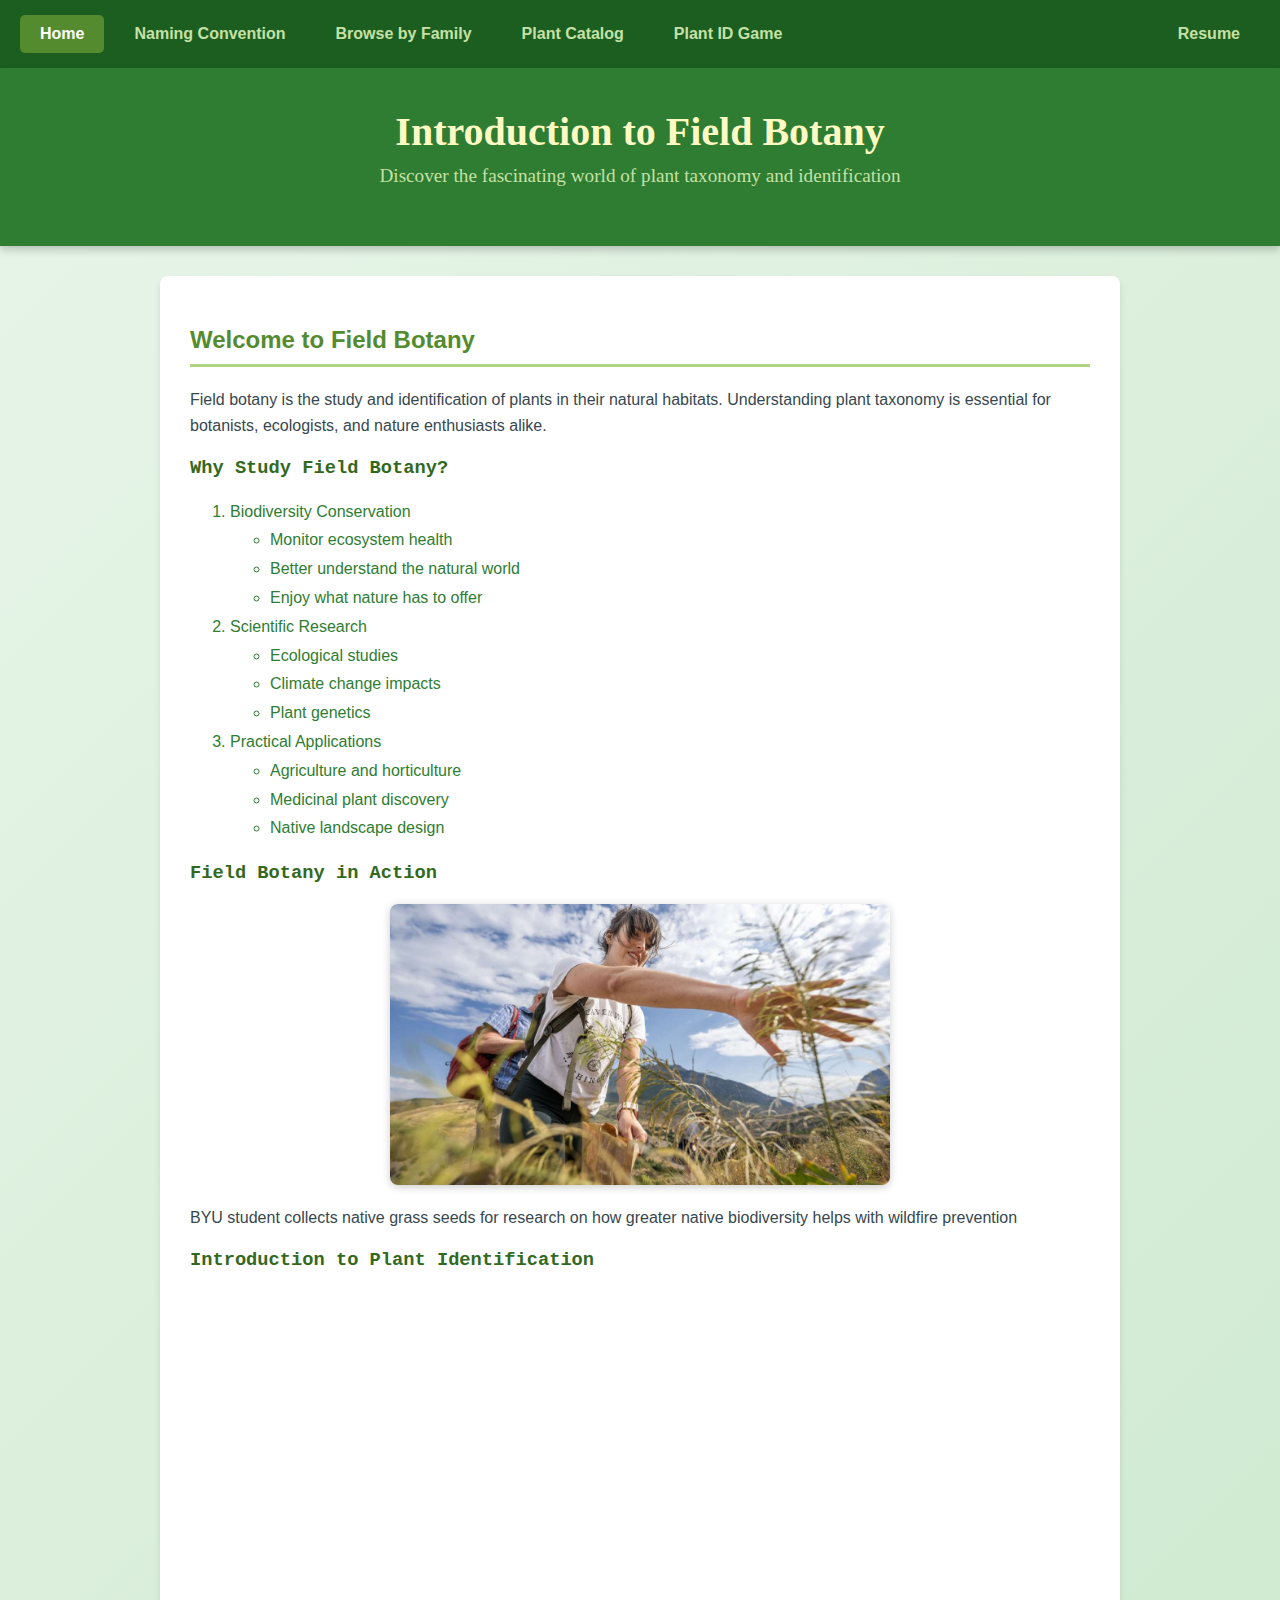
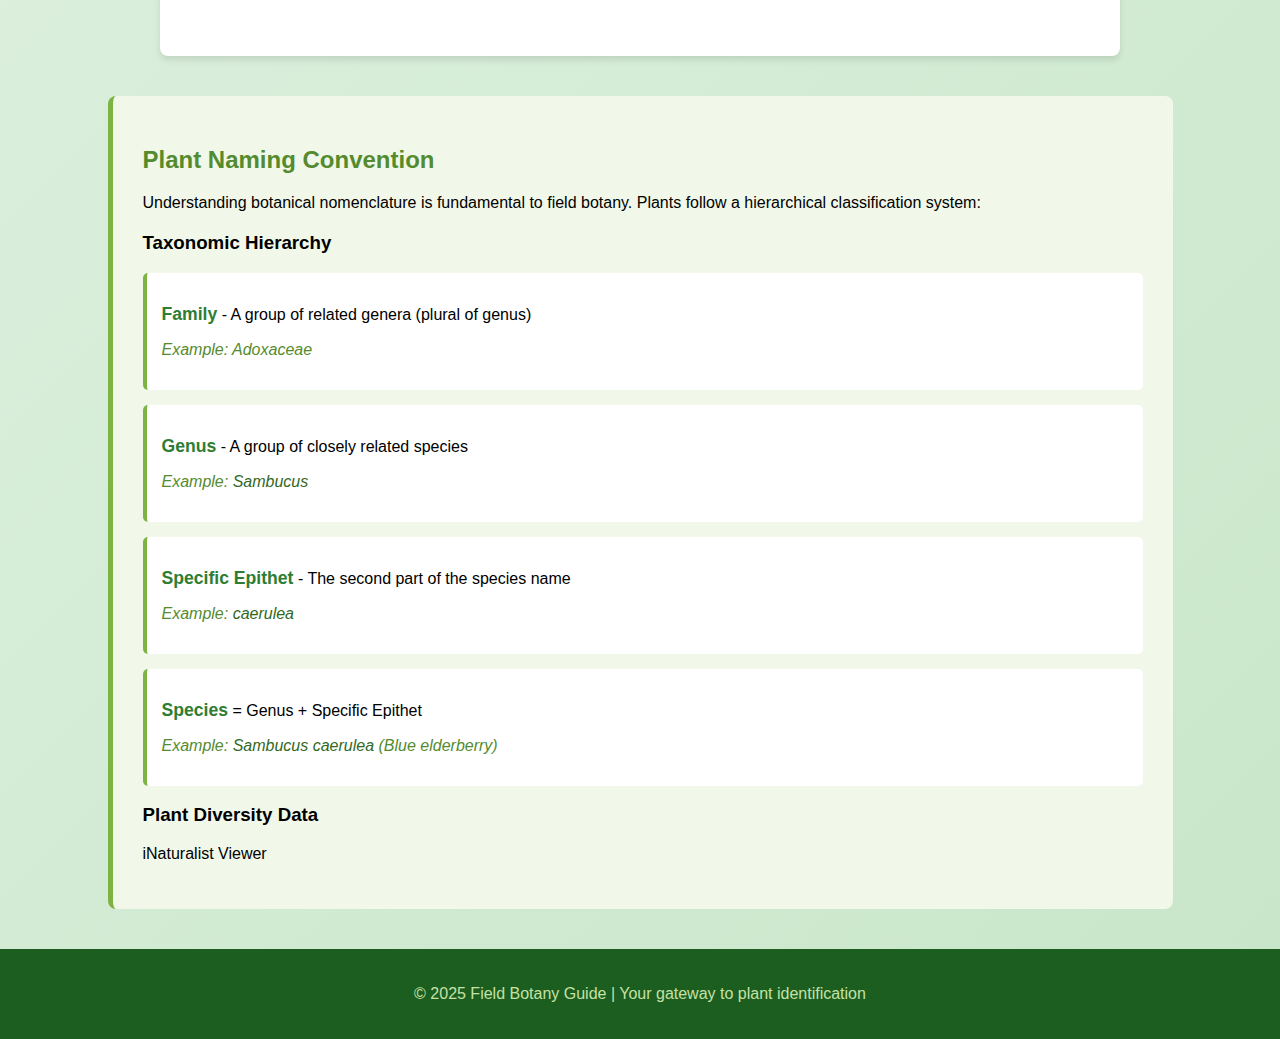
<file: index.html>
<!DOCTYPE html>
<html lang="en">
<head>
    <meta charset="UTF-8">
    <meta name="viewport" content="width=device-width, initial-scale=1.0">
    <title>Field Botany Guide - Home</title>
    <link rel="stylesheet" href="styles.css">
</head>
<body>
    <!-- Navigation Bar -->
    <nav>
        <a href="index.html" class="active">Home</a>
        <a href="index.html#naming">Naming Convention</a>
        <a href="families.html">Browse by Family</a>
        <a href="catalog.html">Plant Catalog</a>
        <a href="game.html">Plant ID Game</a>
        <a href="Resume/index_Version2.html" class="resume-link">Resume</a>
    </nav>

    <!-- Div 1: Header Section -->
    <div class="header-section">
        <h1>Introduction to Field Botany</h1>
        <p>Discover the fascinating world of plant taxonomy and identification</p>
    </div>

    <!-- Div 2: Main Content Section -->
    <div class="main-content">
        <h2>Welcome to Field Botany</h2>
        <p>Field botany is the study and identification of plants in their natural habitats. Understanding plant taxonomy is essential for botanists, ecologists, and nature enthusiasts alike.</p>

        <!-- Nested Lists: Understanding Plant Classification -->
        <h3>Why Study Field Botany?</h3>
        <ol>
            <li>Biodiversity Conservation
                <ul>
                    <li>Monitor ecosystem health</li>
                    <li>Better understand the natural world</li>
                    <li>Enjoy what nature has to offer</li>
                </ul>
            </li>
            <li>Scientific Research
                <ul>
                    <li>Ecological studies</li>
                    <li>Climate change impacts</li>
                    <li>Plant genetics</li>
                </ul>
            </li>
            <li>Practical Applications
                <ul>
                    <li>Agriculture and horticulture</li>
                    <li>Medicinal plant discovery</li>
                    <li>Native landscape design</li>
                </ul>
            </li>
        </ol>

        <!-- Image-->
        <h3>Field Botany in Action</h3>
        <img src="jpg/field_botanist.jpg" alt="BYU student identifying and collecting native grass seeds for research" width="500">
        <p>BYU student collects native grass seeds for research on how greater native biodiversity helps with wildfire prevention</p>

        <!-- YouTube Video Embed -->
        <h3>Introduction to Plant Identification</h3>
        <iframe width="560" height="315" src="https://www.youtube.com/embed/LK4c1K1pIj4?si=ZKcmwa9q_b7UW78t" title="YouTube video player" frameborder="0" allow="accelerometer; autoplay; clipboard-write; encrypted-media; gyroscope; picture-in-picture; web-share" referrerpolicy="strict-origin-when-cross-origin" allowfullscreen></iframe>
    </div>

    <!-- Div 3: Naming Convention Section with on-page anchor target -->
    <div class="visualization-section" id="naming">
        <h2>Plant Naming Convention</h2>
        <p>Understanding botanical nomenclature is fundamental to field botany. Plants follow a hierarchical classification system:</p>
        
        <div class="naming-hierarchy">
            <h3>Taxonomic Hierarchy</h3>
            <div class="taxonomy-box">
                <p><strong>Family</strong> - A group of related genera (plural of genus)</p>
                <p class="example">Example: Adoxaceae</p>
            </div>
            
            <div class="taxonomy-box">
                <p><strong>Genus</strong> - A group of closely related species</p>
                <p class="example">Example: <em>Sambucus</em></p>
            </div>
            
            <div class="taxonomy-box">
                <p><strong>Specific Epithet</strong> - The second part of the species name</p>
                <p class="example">Example: <em>caerulea</em></p>
            </div>
            
            <div class="taxonomy-box">
                <p><strong>Species</strong> = Genus + Specific Epithet</p>
                <p class="example">Example: <em>Sambucus caerulea</em> (Blue elderberry)</p>
            </div>
        </div>

        <h3>Plant Diversity Data</h3>
        <p>iNaturalist Viewer</p>
        
        <!-- Embedded Tableau Graph -->
        <div class='tableauPlaceholder' id='viz1765226530529' style='position: relative'><noscript><a href='#'><img alt='Inaturalist Viewer ' src='https:&#47;&#47;public.tableau.com&#47;static&#47;images&#47;JY&#47;JY5MT22YB&#47;1_rss.png' style='border: none' /></a></noscript><object class='tableauViz'  style='display:none;'><param name='host_url' value='https%3A%2F%2Fpublic.tableau.com%2F' /> <param name='embed_code_version' value='3' /> <param name='path' value='shared&#47;JY5MT22YB' /> <param name='toolbar' value='yes' /><param name='static_image' value='https:&#47;&#47;public.tableau.com&#47;static&#47;images&#47;JY&#47;JY5MT22YB&#47;1.png' /> <param name='animate_transition' value='yes' /><param name='display_static_image' value='yes' /><param name='display_spinner' value='yes' /><param name='display_overlay' value='yes' /><param name='display_count' value='yes' /><param name='language' value='en-US' /></object></div>
        <script type='text/javascript'>
            var divElement = document.getElementById('viz1765226530529');
            var vizElement = divElement.getElementsByTagName('object')[0];
            vizElement.style.width='100%';
            vizElement.style.height='927px';
            var scriptElement = document.createElement('script');
            scriptElement.src = 'https://public.tableau.com/javascripts/api/viz_v1.js';
            vizElement.parentNode.insertBefore(scriptElement, vizElement);
        </script>
    </div>

    <!-- Footer -->
    <div class="footer">
        <p>&copy; 2025 Field Botany Guide | Your gateway to plant identification</p>
    </div>
</body>
</html>
</file>
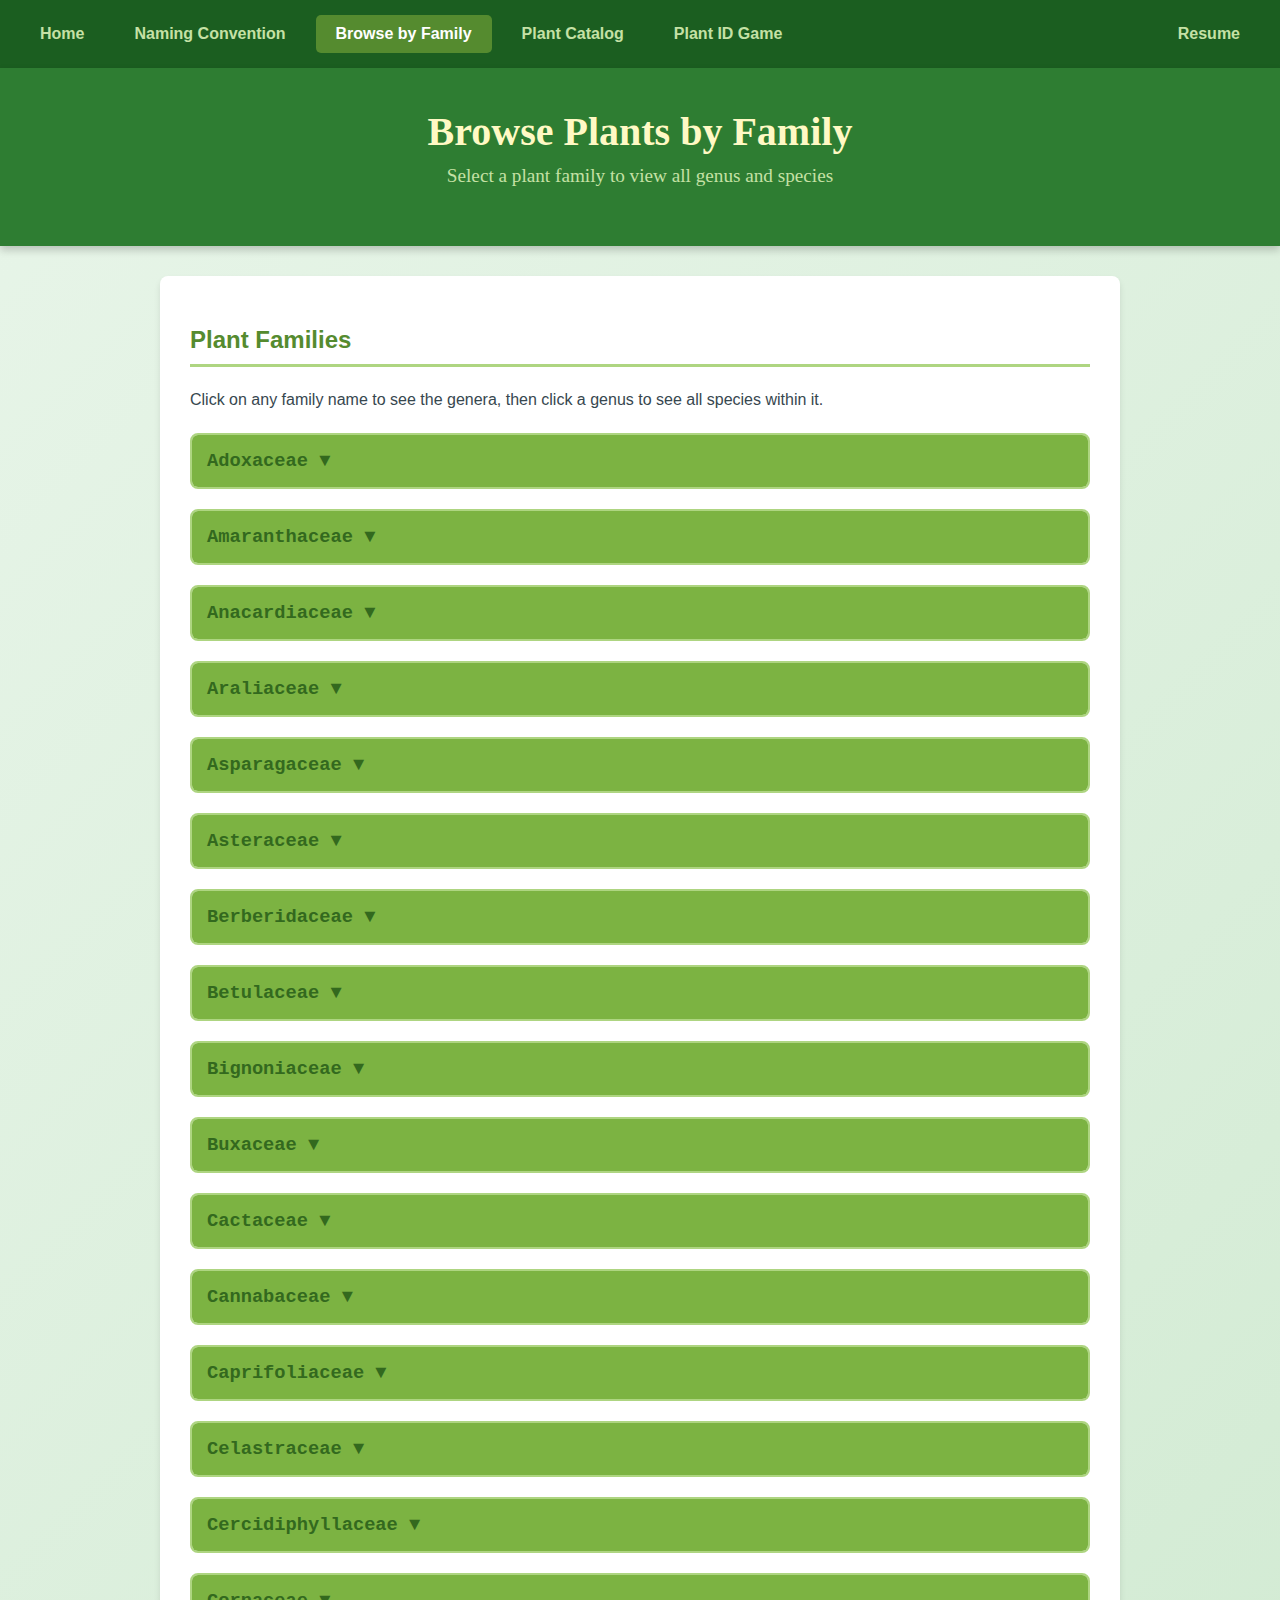
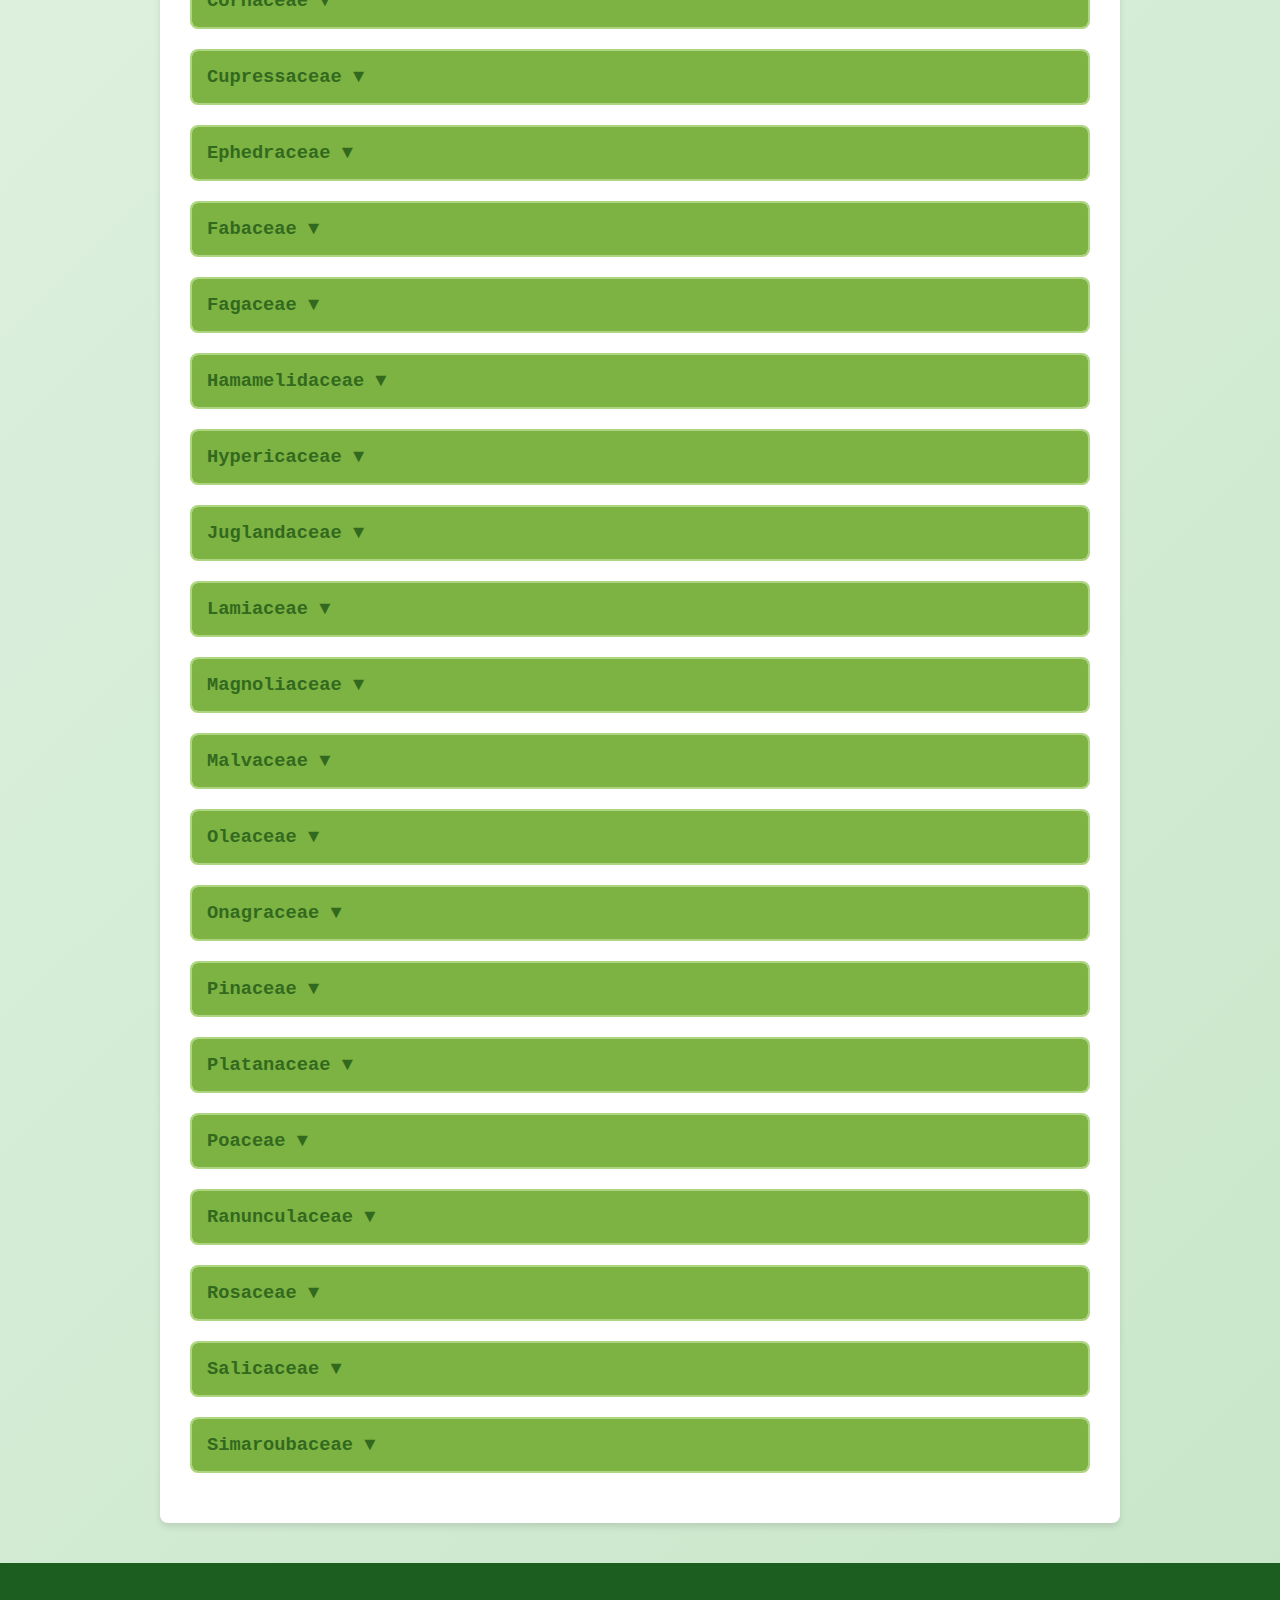
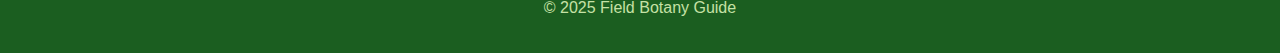
<file: families.html>
<!DOCTYPE html>
<html lang="en">
<head>
    <meta charset="UTF-8">
    <meta name="viewport" content="width=device-width, initial-scale=1.0">
    <title>Browse by Plant Family</title>
    <link rel="stylesheet" href="styles.css">
</head>
<body>
    <!-- Navigation Bar -->
    <nav>
        <a href="index.html">Home</a>
        <a href="index.html#naming">Naming Convention</a>
        <a href="families.html" class="active">Browse by Family</a>
        <a href="catalog.html">Plant Catalog</a>
        <a href="game.html">Plant ID Game</a>
        <a href="Resume/index_Version2.html" class="resume-link">Resume</a>
    </nav>

    <!-- Header Section -->
    <div class="header-section">
        <h1>Browse Plants by Family</h1>
        <p>Select a plant family to view all genus and species</p>
    </div>

    <!-- Main Content -->
    <div class="main-content">
        <h2>Plant Families</h2>
        <p>Click on any family name to see the genera, then click a genus to see all species within it.</p>

        <!-- Family: Adoxaceae -->
        <div class="family-section">
            <h3 class="family-name" onclick="toggleFamily('adoxaceae')">Adoxaceae ▼</h3>
            <div id="adoxaceae" class="family-content" style="display: none;">
                <div class="genus-section">
                    <h4 class="genus-name" onclick="toggleGenus('sambucus')">Genus: Sambucus ▼</h4>
                    <ul id="sambucus" class="species-list" style="display: none;">
                        <li><a href="catalog.html#plant-1"><em>Sambucus caerulea</em> - Blue elderberry</a></li>
                        <li><a href="catalog.html#plant-2"><em>Sambucus nigra</em> - Black elderberry</a></li>
                    </ul>
                </div>
                <div class="genus-section">
                    <h4 class="genus-name" onclick="toggleGenus('viburnum')">Genus: Viburnum ▼</h4>
                    <ul id="viburnum" class="species-list" style="display: none;">
                        <li><a href="catalog.html#plant-3"><em>Viburnum × burkwoodii</em> - Burkwood viburnum</a></li>
                        <li><a href="catalog.html#plant-4"><em>Viburnum rhytidophyllum</em> - Leatherleaf viburnum</a></li>
                        <li><a href="catalog.html#plant-5"><em>Viburnum opulus</em> - Cranberry bush</a></li>
                    </ul>
                </div>
            </div>
        </div>

        <!-- Family: Amaranthaceae -->
        <div class="family-section">
            <h3 class="family-name" onclick="toggleFamily('amaranthaceae')">Amaranthaceae ▼</h3>
            <div id="amaranthaceae" class="family-content" style="display: none;">
                <div class="genus-section">
                    <h4 class="genus-name" onclick="toggleGenus('atriplex')">Genus: Atriplex ▼</h4>
                    <ul id="atriplex" class="species-list" style="display: none;">
                        <li><a href="catalog.html#plant-6"><em>Atriplex canescens</em> - Saltbush</a></li>
                    </ul>
                </div>
            </div>
        </div>

        <!-- Family: Anacardiaceae -->
        <div class="family-section">
            <h3 class="family-name" onclick="toggleFamily('anacardiaceae')">Anacardiaceae ▼</h3>
            <div id="anacardiaceae" class="family-content" style="display: none;">
                <div class="genus-section">
                    <h4 class="genus-name" onclick="toggleGenus('cotinus')">Genus: Cotinus ▼</h4>
                    <ul id="cotinus" class="species-list" style="display: none;">
                        <li><a href="catalog.html#plant-7"><em>Cotinus coggygria</em> - Smokebush</a></li>
                    </ul>
                </div>
            </div>
        </div>

        <!-- Family: Araliaceae -->
        <div class="family-section">
            <h3 class="family-name" onclick="toggleFamily('araliaceae')">Araliaceae ▼</h3>
            <div id="araliaceae" class="family-content" style="display: none;">
                <div class="genus-section">
                    <h4 class="genus-name" onclick="toggleGenus('hedera')">Genus: Hedera ▼</h4>
                    <ul id="hedera" class="species-list" style="display: none;">
                        <li><a href="catalog.html#plant-8"><em>Hedera helix</em> - English ivy</a></li>
                    </ul>
                </div>
            </div>
        </div>

        <!-- Family: Asparagaceae -->
        <div class="family-section">
            <h3 class="family-name" onclick="toggleFamily('asparagaceae')">Asparagaceae ▼</h3>
            <div id="asparagaceae" class="family-content" style="display: none;">
                <div class="genus-section">
                    <h4 class="genus-name" onclick="toggleGenus('liriope')">Genus: Liriope ▼</h4>
                    <ul id="liriope" class="species-list" style="display: none;">
                        <li><a href="catalog.html#plant-9"><em>Liriope muscari</em> - Lily turf</a></li>
                    </ul>
                </div>
                <div class="genus-section">
                    <h4 class="genus-name" onclick="toggleGenus('yucca')">Genus: Yucca ▼</h4>
                    <ul id="yucca" class="species-list" style="display: none;">
                        <li><a href="catalog.html#plant-10"><em>Yucca brevifolia</em> - Joshua tree</a></li>
                    </ul>
                </div>
            </div>
        </div>

        <!-- Family: Asteraceae -->
        <div class="family-section">
            <h3 class="family-name" onclick="toggleFamily('asteraceae')">Asteraceae ▼</h3>
            <div id="asteraceae" class="family-content" style="display: none;">
                <div class="genus-section">
                    <h4 class="genus-name" onclick="toggleGenus('solidago')">Genus: Solidago ▼</h4>
                    <ul id="solidago" class="species-list" style="display: none;">
                        <li><a href="catalog.html#plant-11"><em>Solidago canadensis</em> - Goldenrod</a></li>
                    </ul>
                </div>
            </div>
        </div>

        <!-- Family: Berberidaceae -->
        <div class="family-section">
            <h3 class="family-name" onclick="toggleFamily('berberidaceae')">Berberidaceae ▼</h3>
            <div id="berberidaceae" class="family-content" style="display: none;">
                <div class="genus-section">
                    <h4 class="genus-name" onclick="toggleGenus('berberis')">Genus: Berberis ▼</h4>
                    <ul id="berberis" class="species-list" style="display: none;">
                        <li><a href="catalog.html#plant-12"><em>Berberis repens</em> - Oregon grape</a></li>
                    </ul>
                </div>
                <div class="genus-section">
                    <h4 class="genus-name" onclick="toggleGenus('nandina')">Genus: Nandina ▼</h4>
                    <ul id="nandina" class="species-list" style="display: none;">
                        <li><a href="catalog.html#plant-13"><em>Nandina domestica</em> - Heavenly bamboo</a></li>
                    </ul>
                </div>
            </div>
        </div>

        <!-- Family: Betulaceae -->
        <div class="family-section">
            <h3 class="family-name" onclick="toggleFamily('betulaceae')">Betulaceae ▼</h3>
            <div id="betulaceae" class="family-content" style="display: none;">
                <div class="genus-section">
                    <h4 class="genus-name" onclick="toggleGenus('alnus')">Genus: Alnus ▼</h4>
                    <ul id="alnus" class="species-list" style="display: none;">
                        <li><a href="catalog.html#plant-14"><em>Alnus incana</em> - Thinleaf alder</a></li>
                    </ul>
                </div>
                <div class="genus-section">
                    <h4 class="genus-name" onclick="toggleGenus('betula')">Genus: Betula ▼</h4>
                    <ul id="betula" class="species-list" style="display: none;">
                        <li><a href="catalog.html#plant-15"><em>Betula occidentalis</em> - River birch</a></li>
                        <li><a href="catalog.html#plant-16"><em>Betula papyrifera</em> - Paper birch</a></li>
                    </ul>
                </div>
                <div class="genus-section">
                    <h4 class="genus-name" onclick="toggleGenus('carpinus')">Genus: Carpinus ▼</h4>
                    <ul id="carpinus" class="species-list" style="display: none;">
                        <li><a href="catalog.html#plant-17"><em>Carpinus caroliniana</em> - American hornbeam</a></li>
                    </ul>
                </div>
                <div class="genus-section">
                    <h4 class="genus-name" onclick="toggleGenus('corylus')">Genus: Corylus ▼</h4>
                    <ul id="corylus" class="species-list" style="display: none;">
                        <li><a href="catalog.html#plant-18"><em>Corylus americana</em> - Hazelnut</a></li>
                    </ul>
                </div>
            </div>
        </div>

        <!-- Family: Bignoniaceae -->
        <div class="family-section">
            <h3 class="family-name" onclick="toggleFamily('bignoniaceae')">Bignoniaceae ▼</h3>
            <div id="bignoniaceae" class="family-content" style="display: none;">
                <div class="genus-section">
                    <h4 class="genus-name" onclick="toggleGenus('campsis')">Genus: Campsis ▼</h4>
                    <ul id="campsis" class="species-list" style="display: none;">
                        <li><a href="catalog.html#plant-19"><em>Campsis radicans</em> - Trumpet creeper</a></li>
                    </ul>
                </div>
                <div class="genus-section">
                    <h4 class="genus-name" onclick="toggleGenus('chilopsis')">Genus: Chilopsis ▼</h4>
                    <ul id="chilopsis" class="species-list" style="display: none;">
                        <li><a href="catalog.html#plant-20"><em>Chilopsis linearis</em> - Desert willow</a></li>
                    </ul>
                </div>
            </div>
        </div>

        <!-- Family: Buxaceae -->
        <div class="family-section">
            <h3 class="family-name" onclick="toggleFamily('buxaceae')">Buxaceae ▼</h3>
            <div id="buxaceae" class="family-content" style="display: none;">
                <div class="genus-section">
                    <h4 class="genus-name" onclick="toggleGenus('buxus')">Genus: Buxus ▼</h4>
                    <ul id="buxus" class="species-list" style="display: none;">
                        <li><a href="catalog.html#plant-21"><em>Buxus sempervirens</em> - Boxwood</a></li>
                    </ul>
                </div>
            </div>
        </div>

        <!-- Family: Cactaceae -->
        <div class="family-section">
            <h3 class="family-name" onclick="toggleFamily('cactaceae')">Cactaceae ▼</h3>
            <div id="cactaceae" class="family-content" style="display: none;">
                <div class="genus-section">
                    <h4 class="genus-name" onclick="toggleGenus('opuntia')">Genus: Opuntia ▼</h4>
                    <ul id="opuntia" class="species-list" style="display: none;">
                        <li><a href="catalog.html#plant-22"><em>Opuntia spp.</em> - Prickly pear</a></li>
                    </ul>
                </div>
            </div>
        </div>

        <!-- Family: Cannabaceae -->
        <div class="family-section">
            <h3 class="family-name" onclick="toggleFamily('cannabaceae')">Cannabaceae ▼</h3>
            <div id="cannabaceae" class="family-content" style="display: none;">
                <div class="genus-section">
                    <h4 class="genus-name" onclick="toggleGenus('humulus')">Genus: Humulus ▼</h4>
                    <ul id="humulus" class="species-list" style="display: none;">
                        <li><a href="catalog.html#plant-23"><em>Humulus lupulus</em> - Common hop</a></li>
                    </ul>
                </div>
            </div>
        </div>

        <!-- Family: Caprifoliaceae -->
        <div class="family-section">
            <h3 class="family-name" onclick="toggleFamily('caprifoliaceae')">Caprifoliaceae ▼</h3>
            <div id="caprifoliaceae" class="family-content" style="display: none;">
                <div class="genus-section">
                    <h4 class="genus-name" onclick="toggleGenus('diervilla')">Genus: Diervilla ▼</h4>
                    <ul id="diervilla" class="species-list" style="display: none;">
                        <li><a href="catalog.html#plant-24"><em>Diervilla sessilifolia</em> - Southern bush honeysuckle</a></li>
                    </ul>
                </div>
                <div class="genus-section">
                    <h4 class="genus-name" onclick="toggleGenus('kolkwitzia')">Genus: Kolkwitzia ▼</h4>
                    <ul id="kolkwitzia" class="species-list" style="display: none;">
                        <li><a href="catalog.html#plant-25"><em>Kolkwitzia amabilis</em> - Beautybush</a></li>
                    </ul>
                </div>
                <div class="genus-section">
                    <h4 class="genus-name" onclick="toggleGenus('symphoricarpos')">Genus: Symphoricarpos ▼</h4>
                    <ul id="symphoricarpos" class="species-list" style="display: none;">
                        <li><a href="catalog.html#plant-26"><em>Symphoricarpos albus</em> - Common snowberry</a></li>
                    </ul>
                </div>
                <div class="genus-section">
                    <h4 class="genus-name" onclick="toggleGenus('weigela')">Genus: Weigela ▼</h4>
                    <ul id="weigela" class="species-list" style="display: none;">
                        <li><a href="catalog.html#plant-27"><em>Weigela florida</em> - Weigela</a></li>
                    </ul>
                </div>
            </div>
        </div>

        <!-- Family: Celastraceae -->
        <div class="family-section">
            <h3 class="family-name" onclick="toggleFamily('celastraceae')">Celastraceae ▼</h3>
            <div id="celastraceae" class="family-content" style="display: none;">
                <div class="genus-section">
                    <h4 class="genus-name" onclick="toggleGenus('euonymus')">Genus: Euonymus ▼</h4>
                    <ul id="euonymus" class="species-list" style="display: none;">
                        <li><a href="catalog.html#plant-28"><em>Euonymus japonicus</em> - Japanese euonymus</a></li>
                    </ul>
                </div>
            </div>
        </div>

        <!-- Family: Cercidiphyllaceae -->
        <div class="family-section">
            <h3 class="family-name" onclick="toggleFamily('cercidiphyllaceae')">Cercidiphyllaceae ▼</h3>
            <div id="cercidiphyllaceae" class="family-content" style="display: none;">
                <div class="genus-section">
                    <h4 class="genus-name" onclick="toggleGenus('cercidiphyllum')">Genus: Cercidiphyllum ▼</h4>
                    <ul id="cercidiphyllum" class="species-list" style="display: none;">
                        <li><a href="catalog.html#plant-29"><em>Cercidiphyllum japonicum</em> - Katsura tree</a></li>
                    </ul>
                </div>
            </div>
        </div>

        <!-- Family: Cornaceae -->
        <div class="family-section">
            <h3 class="family-name" onclick="toggleFamily('cornaceae')">Cornaceae ▼</h3>
            <div id="cornaceae" class="family-content" style="display: none;">
                <div class="genus-section">
                    <h4 class="genus-name" onclick="toggleGenus('cornus')">Genus: Cornus ▼</h4>
                    <ul id="cornus" class="species-list" style="display: none;">
                        <li><a href="catalog.html#plant-30"><em>Cornus florida</em> - Flowering dogwood</a></li>
                        <li><a href="catalog.html#plant-31"><em>Cornus sericea</em> - Redosier dogwood</a></li>
                    </ul>
                </div>
            </div>
        </div>

        <!-- Family: Cupressaceae -->
        <div class="family-section">
            <h3 class="family-name" onclick="toggleFamily('cupressaceae')">Cupressaceae ▼</h3>
            <div id="cupressaceae" class="family-content" style="display: none;">
                <div class="genus-section">
                    <h4 class="genus-name" onclick="toggleGenus('calocedrus')">Genus: Calocedrus ▼</h4>
                    <ul id="calocedrus" class="species-list" style="display: none;">
                        <li><a href="catalog.html#plant-32"><em>Calocedrus decurrens</em> - Incense cedar</a></li>
                    </ul>
                </div>
            </div>
        </div>

        <!-- Family: Ephedraceae -->
        <div class="family-section">
            <h3 class="family-name" onclick="toggleFamily('ephedraceae')">Ephedraceae ▼</h3>
            <div id="ephedraceae" class="family-content" style="display: none;">
                <div class="genus-section">
                    <h4 class="genus-name" onclick="toggleGenus('ephedra')">Genus: Ephedra ▼</h4>
                    <ul id="ephedra" class="species-list" style="display: none;">
                        <li><a href="catalog.html#plant-33"><em>Ephedra viridis</em> - Green ephedra</a></li>
                    </ul>
                </div>
            </div>
        </div>

        <!-- Family: Fabaceae -->
        <div class="family-section">
            <h3 class="family-name" onclick="toggleFamily('fabaceae')">Fabaceae ▼</h3>
            <div id="fabaceae" class="family-content" style="display: none;">
                <div class="genus-section">
                    <h4 class="genus-name" onclick="toggleGenus('albizia')">Genus: Albizia ▼</h4>
                    <ul id="albizia" class="species-list" style="display: none;">
                        <li><a href="catalog.html#plant-34"><em>Albizia julibrissin</em> - Mimosa</a></li>
                    </ul>
                </div>
                <div class="genus-section">
                    <h4 class="genus-name" onclick="toggleGenus('caragana')">Genus: Caragana ▼</h4>
                    <ul id="caragana" class="species-list" style="display: none;">
                        <li><a href="catalog.html#plant-35"><em>Caragana arborescens</em> - Siberian pea shrub</a></li>
                    </ul>
                </div>
                <div class="genus-section">
                    <h4 class="genus-name" onclick="toggleGenus('cercis')">Genus: Cercis ▼</h4>
                    <ul id="cercis" class="species-list" style="display: none;">
                        <li><a href="catalog.html#plant-36"><em>Cercis canadensis</em> - Redbud</a></li>
                    </ul>
                </div>
                <div class="genus-section">
                    <h4 class="genus-name" onclick="toggleGenus('gleditsia')">Genus: Gleditsia ▼</h4>
                    <ul id="gleditsia" class="species-list" style="display: none;">
                        <li><a href="catalog.html#plant-37"><em>Gleditsia triacanthos</em> - Honey locust</a></li>
                    </ul>
                </div>
                <div class="genus-section">
                    <h4 class="genus-name" onclick="toggleGenus('gymnocladus')">Genus: Gymnocladus ▼</h4>
                    <ul id="gymnocladus" class="species-list" style="display: none;">
                        <li><a href="catalog.html#plant-38"><em>Gymnocladus dioica</em> - Kentucky coffee tree</a></li>
                    </ul>
                </div>
                <div class="genus-section">
                    <h4 class="genus-name" onclick="toggleGenus('robinia')">Genus: Robinia ▼</h4>
                    <ul id="robinia" class="species-list" style="display: none;">
                        <li><a href="catalog.html#plant-39"><em>Robinia pseudoacacia</em> - Black locust</a></li>
                    </ul>
                </div>
            </div>
        </div>

        <!-- Family: Fagaceae -->
        <div class="family-section">
            <h3 class="family-name" onclick="toggleFamily('fagaceae')">Fagaceae ▼</h3>
            <div id="fagaceae" class="family-content" style="display: none;">
                <div class="genus-section">
                    <h4 class="genus-name" onclick="toggleGenus('fagus')">Genus: Fagus ▼</h4>
                    <ul id="fagus" class="species-list" style="display: none;">
                        <li><a href="catalog.html#plant-40"><em>Fagus grandifolia</em> - American beech</a></li>
                    </ul>
                </div>
            </div>
        </div>

        <!-- Family: Hamamelidaceae -->
        <div class="family-section">
            <h3 class="family-name" onclick="toggleFamily('hamamelidaceae')">Hamamelidaceae ▼</h3>
            <div id="hamamelidaceae" class="family-content" style="display: none;">
                <div class="genus-section">
                    <h4 class="genus-name" onclick="toggleGenus('liquidambar')">Genus: Liquidambar ▼</h4>
                    <ul id="liquidambar" class="species-list" style="display: none;">
                        <li><a href="catalog.html#plant-41"><em>Liquidambar styraciflua</em> - Sweet gum</a></li>
                    </ul>
                </div>
            </div>
        </div>

        <!-- Family: Hypericaceae -->
        <div class="family-section">
            <h3 class="family-name" onclick="toggleFamily('hypericaceae')">Hypericaceae ▼</h3>
            <div id="hypericaceae" class="family-content" style="display: none;">
                <div class="genus-section">
                    <h4 class="genus-name" onclick="toggleGenus('hypericum')">Genus: Hypericum ▼</h4>
                    <ul id="hypericum" class="species-list" style="display: none;">
                        <li><a href="catalog.html#plant-42"><em>Hypericum frondosum</em> - Golden St. Johnswort</a></li>
                        <li><a href="catalog.html#plant-43"><em>Hypericum kalmianum</em> - Kalms St. Johnswort</a></li>
                    </ul>
                </div>
            </div>
        </div>

        <!-- Family: Juglandaceae -->
        <div class="family-section">
            <h3 class="family-name" onclick="toggleFamily('juglandaceae')">Juglandaceae ▼</h3>
            <div id="juglandaceae" class="family-content" style="display: none;">
                <div class="genus-section">
                    <h4 class="genus-name" onclick="toggleGenus('juglans')">Genus: Juglans ▼</h4>
                    <ul id="juglans" class="species-list" style="display: none;">
                        <li><a href="catalog.html#plant-44"><em>Juglans regia</em> - English walnut</a></li>
                    </ul>
                </div>
            </div>
        </div>

        <!-- Family: Lamiaceae -->
        <div class="family-section">
            <h3 class="family-name" onclick="toggleFamily('lamiaceae')">Lamiaceae ▼</h3>
            <div id="lamiaceae" class="family-content" style="display: none;">
                <div class="genus-section">
                    <h4 class="genus-name" onclick="toggleGenus('caryopteris')">Genus: Caryopteris ▼</h4>
                    <ul id="caryopteris" class="species-list" style="display: none;">
                        <li><em>Caryopteris × clandonensis</em> - Bluebeard</li>
                    </ul>
                </div>
                <div class="genus-section">
                    <h4 class="genus-name" onclick="toggleGenus('lavandula')">Genus: Lavandula ▼</h4>
                    <ul id="lavandula" class="species-list" style="display: none;">
                        <li><em>Lavandula angustifolia</em> - Lavender</li>
                    </ul>
                </div>
                <div class="genus-section">
                    <h4 class="genus-name" onclick="toggleGenus('monarda')">Genus: Monarda ▼</h4>
                    <ul id="monarda" class="species-list" style="display: none;">
                        <li><a href="catalog.html#plant-50"><em>Monarda fistulosa</em> - Beebalm</a></li>
                    </ul>
                </div>
                <div class="genus-section">
                    <h4 class="genus-name" onclick="toggleGenus('salvia')">Genus: Salvia ▼</h4>
                    <ul id="salvia" class="species-list" style="display: none;">
                        <li><a href="catalog.html#plant-54"><em>Salvia nemorosa</em> - Woodland sage</a></li>
                        <li><em>Salvia yangii</em> - Russian sage</li>
                    </ul>
                </div>
            </div>
        </div>

        <!-- Family: Magnoliaceae -->
        <div class="family-section">
            <h3 class="family-name" onclick="toggleFamily('magnoliaceae')">Magnoliaceae ▼</h3>
            <div id="magnoliaceae" class="family-content" style="display: none;">
                <div class="genus-section">
                    <h4 class="genus-name" onclick="toggleGenus('magnolia')">Genus: Magnolia ▼</h4>
                    <ul id="magnolia" class="species-list" style="display: none;">
                        <li><em>Magnolia spp.</em> - Magnolia</li>
                    </ul>
                </div>
            </div>
        </div>

        <!-- Family: Malvaceae -->
        <div class="family-section">
            <h3 class="family-name" onclick="toggleFamily('malvaceae')">Malvaceae ▼</h3>
            <div id="malvaceae" class="family-content" style="display: none;">
                <div class="genus-section">
                    <h4 class="genus-name" onclick="toggleGenus('hibiscus')">Genus: Hibiscus ▼</h4>
                    <ul id="hibiscus" class="species-list" style="display: none;">
                        <li><em>Hibiscus syriacus</em> - Rose of Sharon</li>
                    </ul>
                </div>
                <div class="genus-section">
                    <h4 class="genus-name" onclick="toggleGenus('tilia')">Genus: Tilia ▼</h4>
                    <ul id="tilia" class="species-list" style="display: none;">
                        <li><em>Tilia tomentosa</em> - Silver linden</li>
                    </ul>
                </div>
            </div>
        </div>

        <!-- Family: Oleaceae -->
        <div class="family-section">
            <h3 class="family-name" onclick="toggleFamily('oleaceae')">Oleaceae ▼</h3>
            <div id="oleaceae" class="family-content" style="display: none;">
                <div class="genus-section">
                    <h4 class="genus-name" onclick="toggleGenus('forsythia')">Genus: Forsythia ▼</h4>
                    <ul id="forsythia" class="species-list" style="display: none;">
                        <li><em>Forsythia suspensa</em> - Forsythia</li>
                    </ul>
                </div>
                <div class="genus-section">
                    <h4 class="genus-name" onclick="toggleGenus('fraxinus')">Genus: Fraxinus ▼</h4>
                    <ul id="fraxinus" class="species-list" style="display: none;">
                        <li><em>Fraxinus pennsylvanica</em> - Green ash</li>
                    </ul>
                </div>
            </div>
        </div>

        <!-- Family: Onagraceae -->
        <div class="family-section">
            <h3 class="family-name" onclick="toggleFamily('onagraceae')">Onagraceae ▼</h3>
            <div id="onagraceae" class="family-content" style="display: none;">
                <div class="genus-section">
                    <h4 class="genus-name" onclick="toggleGenus('gaura')">Genus: Gaura ▼</h4>
                    <ul id="gaura" class="species-list" style="display: none;">
                        <li><em>Gaura lindheimeri</em> - Guara</li>
                    </ul>
                </div>
            </div>
        </div>

        <!-- Family: Pinaceae -->
        <div class="family-section">
            <h3 class="family-name" onclick="toggleFamily('pinaceae')">Pinaceae ▼</h3>
            <div id="pinaceae" class="family-content" style="display: none;">
                <div class="genus-section">
                    <h4 class="genus-name" onclick="toggleGenus('abies')">Genus: Abies ▼</h4>
                    <ul id="abies" class="species-list" style="display: none;">
                        <li><em>Abies concolor</em> - Colorado fir</li>
                    </ul>
                </div>
            </div>
        </div>

        <!-- Family: Platanaceae -->
        <div class="family-section">
            <h3 class="family-name" onclick="toggleFamily('platanaceae')">Platanaceae ▼</h3>
            <div id="platanaceae" class="family-content" style="display: none;">
                <div class="genus-section">
                    <h4 class="genus-name" onclick="toggleGenus('platanus')">Genus: Platanus ▼</h4>
                    <ul id="platanus" class="species-list" style="display: none;">
                        <li><em>Platanus × acerifolia</em> - London plane tree</li>
                    </ul>
                </div>
            </div>
        </div>

        <!-- Family: Poaceae -->
        <div class="family-section">
            <h3 class="family-name" onclick="toggleFamily('poaceae')">Poaceae ▼</h3>
            <div id="poaceae" class="family-content" style="display: none;">
                <div class="genus-section">
                    <h4 class="genus-name" onclick="toggleGenus('festuca')">Genus: Festuca ▼</h4>
                    <ul id="festuca" class="species-list" style="display: none;">
                        <li><em>Festuca glauca</em> - Blue fescue</li>
                    </ul>
                </div>
            </div>
        </div>

        <!-- Family: Ranunculaceae -->
        <div class="family-section">
            <h3 class="family-name" onclick="toggleFamily('ranunculaceae')">Ranunculaceae ▼</h3>
            <div id="ranunculaceae" class="family-content" style="display: none;">
                <div class="genus-section">
                    <h4 class="genus-name" onclick="toggleGenus('clematis')">Genus: Clematis ▼</h4>
                    <ul id="clematis" class="species-list" style="display: none;">
                        <li><em>Clematis ligusticifolia</em> - Old mans beard</li>
                    </ul>
                </div>
            </div>
        </div>

        <!-- Family: Rosaceae -->
        <div class="family-section">
            <h3 class="family-name" onclick="toggleFamily('rosaceae')">Rosaceae ▼</h3>
            <div id="rosaceae" class="family-content" style="display: none;">
                <div class="genus-section">
                    <h4 class="genus-name" onclick="toggleGenus('cercocarpus')">Genus: Cercocarpus ▼</h4>
                    <ul id="cercocarpus" class="species-list" style="display: none;">
                        <li><em>Cercocarpus ledifolius</em> - Mountain mahogany</li>
                    </ul>
                </div>
                <div class="genus-section">
                    <h4 class="genus-name" onclick="toggleGenus('chaenomeles')">Genus: Chaenomeles ▼</h4>
                    <ul id="chaenomeles" class="species-list" style="display: none;">
                        <li><em>Chaenomeles japonica</em> - Quince</li>
                    </ul>
                </div>
                <div class="genus-section">
                    <h4 class="genus-name" onclick="toggleGenus('cotoneaster')">Genus: Cotoneaster ▼</h4>
                    <ul id="cotoneaster" class="species-list" style="display: none;">
                        <li><em>Cotoneaster salicifolius repandens</em> - Willowleaf cotoneaster</li>
                    </ul>
                </div>
                <div class="genus-section">
                    <h4 class="genus-name" onclick="toggleGenus('crataegus')">Genus: Crataegus ▼</h4>
                    <ul id="crataegus" class="species-list" style="display: none;">
                        <li><em>Crataegus sp.</em> - Hawthorn</li>
                    </ul>
                </div>
                <div class="genus-section">
                    <h4 class="genus-name" onclick="toggleGenus('dasiphora')">Genus: Dasiphora ▼</h4>
                    <ul id="dasiphora" class="species-list" style="display: none;">
                        <li><em>Dasiphora fruticosa</em> - Shrubby cinquefoil</li>
                    </ul>
                </div>
                <div class="genus-section">
                    <h4 class="genus-name" onclick="toggleGenus('fallugia')">Genus: Fallugia ▼</h4>
                    <ul id="fallugia" class="species-list" style="display: none;">
                        <li><em>Fallugia paradoxa</em> - Apache plume</li>
                    </ul>
                </div>
                <div class="genus-section">
                    <h4 class="genus-name" onclick="toggleGenus('fragaria')">Genus: Fragaria ▼</h4>
                    <ul id="fragaria" class="species-list" style="display: none;">
                        <li><em>Fragaria × ananassa</em> - Common strawberry</li>
                    </ul>
                </div>
                <div class="genus-section">
                    <h4 class="genus-name" onclick="toggleGenus('malus')">Genus: Malus ▼</h4>
                    <ul id="malus" class="species-list" style="display: none;">
                        <li><em>Malus × domestica</em> - Apple</li>
                    </ul>
                </div>
                <div class="genus-section">
                    <h4 class="genus-name" onclick="toggleGenus('physocarpus')">Genus: Physocarpus ▼</h4>
                    <ul id="physocarpus" class="species-list" style="display: none;">
                        <li><em>Physocarpus malvaceus</em> - Ninebark</li>
                        <li><em>Physocarpus opulifolius</em> - Purple ninebark</li>
                    </ul>
                </div>
                <div class="genus-section">
                    <h4 class="genus-name" onclick="toggleGenus('prunus')">Genus: Prunus ▼</h4>
                    <ul id="prunus" class="species-list" style="display: none;">
                        <li><em>Prunus americana</em> - Potawami plum</li>
                        <li><a href="catalog.html#plant-68"><em>Prunus armeniaca</em> - Apricot</a></li>
                        <li><em>Prunus domestica</em> - Plum</li>
                        <li><em>Prunus laurocerasus</em> - Cherry laurel</li>
                        <li><a href="catalog.html#plant-72"><em>Prunus persica</em> - Peach</a></li>
                        <li><a href="catalog.html#plant-73"><em>Prunus serrulata</em> - Flowering cherry</a></li>
                        <li><a href="catalog.html#plant-74"><em>Prunus virginiana</em> - Chokecherry</a></li>
                    </ul>
                </div>
                <div class="genus-section">
                    <h4 class="genus-name" onclick="toggleGenus('pyracantha')">Genus: Pyracantha ▼</h4>
                    <ul id="pyracantha" class="species-list" style="display: none;">
                        <li><a href="catalog.html#plant-77"><em>Pyracantha coccinea</em> - Scarlet firethorn</a></li>
                    </ul>
                </div>
                <div class="genus-section">
                    <h4 class="genus-name" onclick="toggleGenus('pyrus')">Genus: Pyrus ▼</h4>
                    <ul id="pyrus" class="species-list" style="display: none;">
                        <li><em>Pyrus calleryana</em> - Bradford pear</li>
                        <li><em>Pyrus communis</em> - Pear</li>
                        <li><em>Pyrus pyrifolia</em> - Asian pear</li>
                    </ul>
                </div>
                <div class="genus-section">
                    <h4 class="genus-name" onclick="toggleGenus('spiraea')">Genus: Spiraea ▼</h4>
                    <ul id="spiraea" class="species-list" style="display: none;">
                        <li><em>Spiraea × bumalda</em> - Bumald spirea</li>
                        <li><em>Spiraea nipponica</em> - Snowmound</li>
                        <li><em>Spiraea × vanhouttei</em> - Bridal wealth</li>
                    </ul>
                </div>
            </div>
        </div>

        <!-- Family: Salicaceae -->
        <div class="family-section">
            <h3 class="family-name" onclick="toggleFamily('salicaceae')">Salicaceae ▼</h3>
            <div id="salicaceae" class="family-content" style="display: none;">
                <div class="genus-section">
                    <h4 class="genus-name" onclick="toggleGenus('populus')">Genus: Populus ▼</h4>
                    <ul id="populus" class="species-list" style="display: none;">
                        <li><em>Populus angustifolia</em> - Narrowleaf poplar</li>
                        <li><em>Populus fremontii</em> - Cottonwood</li>
                        <li><a href="catalog.html#plant-87"><em>Populus tremuloides</em> - Quaking aspen</a></li>
                    </ul>
                </div>
                <div class="genus-section">
                    <h4 class="genus-name" onclick="toggleGenus('salix')">Genus: Salix ▼</h4>
                    <ul id="salix" class="species-list" style="display: none;">
                        <li><em>Salix exigua</em> - Sandbar willow</li>
                        <li><em>Salix matsudana var. tortuosa</em> - Corkscrew willow</li>
                        <li><em>Salix purpurea</em> - Arctic willow</li>
                    </ul>
                </div>
            </div>
        </div>

        <!-- Family: Simaroubaceae -->
        <div class="family-section">
            <h3 class="family-name" onclick="toggleFamily('simaroubaceae')">Simaroubaceae ▼</h3>
            <div id="simaroubaceae" class="family-content" style="display: none;">
                <div class="genus-section">
                    <h4 class="genus-name" onclick="toggleGenus('ailanthus')">Genus: Ailanthus ▼</h4>
                    <ul id="ailanthus" class="species-list" style="display: none;">
                        <li><a href="catalog.html#plant-89"><em>Ailanthus altissima</em> - Tree of heaven</a></li>
                    </ul>
                </div>
            </div>
        </div>

    </div>

    <!-- Footer -->
    <div class="footer">
        <p>&copy; 2025 Field Botany Guide</p>
    </div>

    <!-- JavaScript for toggling family and genus sections -->
    <script>
        function toggleFamily(familyId) {
            var content = document.getElementById(familyId);
            if (content.style.display === "none") {
                content.style.display = "block";
            } else {
                content.style.display = "none";
            }
        }

        function toggleGenus(genusId) {
            var content = document.getElementById(genusId);
            if (content.style.display === "none") {
                content.style.display = "block";
            } else {
                content.style.display = "none";
            }
        }
    </script>
</body>
</html>
</file>
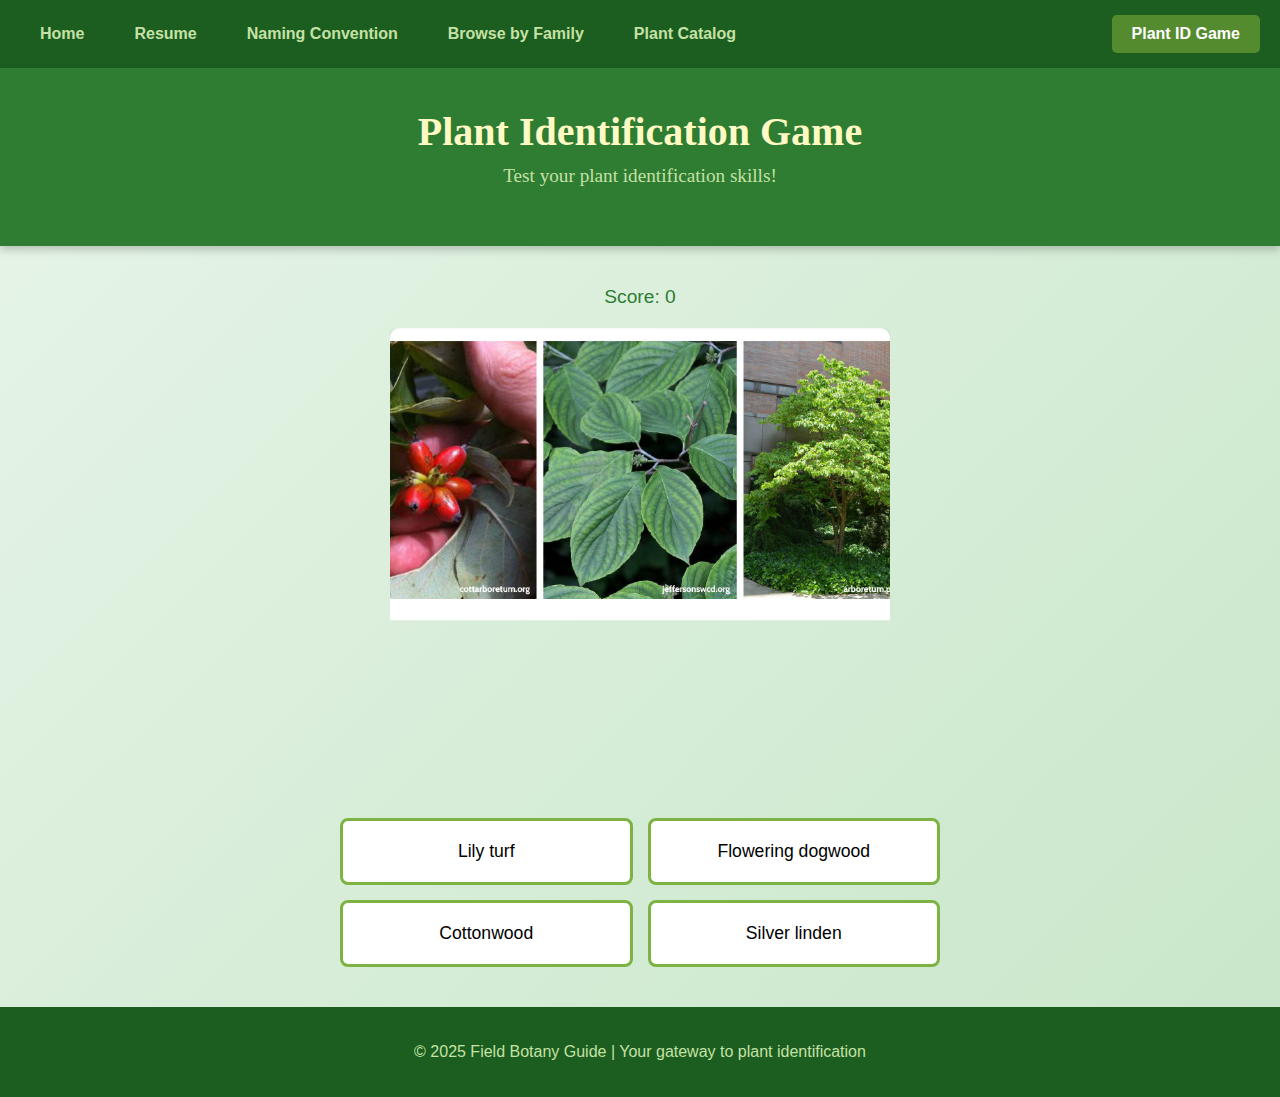
<file: game.html>
<!DOCTYPE html>
<html lang="en">
<head>
    <meta charset="UTF-8">
    <meta name="viewport" content="width=device-width, initial-scale=1.0">
    <title>Plant ID Game - Field Botany</title>
    <link rel="stylesheet" href="styles.css">
    <style>
        .game-container {
            max-width: 800px;
            margin: 40px auto;
            text-align: center;
        }

        .plant-image-game {
            width: 100%;
            max-width: 500px;
            height: 400px;
            object-fit: cover;
            object-position: center 25%;
            clip-path: inset(0 0 27% 0);
            border-radius: 10px;
            margin: 20px auto;
            display: block;
            box-shadow: 0 4px 8px rgba(0, 0, 0, 0.2);
        }

        .options-container {
            display: grid;
            grid-template-columns: 1fr 1fr;
            gap: 15px;
            max-width: 600px;
            margin: 30px auto;
        }

        .option-button {
            padding: 20px;
            font-size: 1.1em;
            background-color: white;
            border: 3px solid #7cb342;
            border-radius: 8px;
            cursor: pointer;
            transition: all 0.3s ease;
        }

        .option-button:hover {
            background-color: #e8f5e9;
            transform: translateY(-2px);
        }

        .option-button.correct {
            background-color: #4caf50;
            color: white;
            border-color: #2e7d32;
        }

        .option-button.incorrect {
            background-color: #f44336;
            color: white;
            border-color: #c62828;
        }

        .feedback {
            font-size: 1.5em;
            font-weight: bold;
            margin: 20px 0;
            min-height: 40px;
        }

        .feedback.correct {
            color: #4caf50;
        }

        .feedback.incorrect {
            color: #f44336;
        }

        .score {
            font-size: 1.2em;
            color: #2e7d32;
            margin-bottom: 20px;
        }
    </style>
</head>
<body>
    <!-- Navigation Bar -->
    <nav>
        <a href="index.html">Home</a>
        <a href="resume.html">Resume</a>
        <a href="index.html#naming">Naming Convention</a>
        <a href="families.html">Browse by Family</a>
        <a href="catalog.html">Plant Catalog</a>
        <a href="game.html" class="active">Plant ID Game</a>
    </nav>

    <!-- Header Section -->
    <div class="header-section">
        <h1>Plant Identification Game</h1>
        <p>Test your plant identification skills!</p>
    </div>

    <!-- Game Container -->
    <div class="game-container">
        <div class="score">Score: <span id="score">0</span></div>
        
        <img id="plantImage" class="plant-image-game" src="jpg/1blue_elderberry.jpg" alt="Identify this plant">
        
        <div class="feedback" id="feedback"></div>
        
        <div class="options-container" id="optionsContainer">
            <button class="option-button" onclick="checkAnswer(0)">Option 1</button>
            <button class="option-button" onclick="checkAnswer(1)">Option 2</button>
            <button class="option-button" onclick="checkAnswer(2)">Option 3</button>
            <button class="option-button" onclick="checkAnswer(3)">Option 4</button>
        </div>
    </div>

    <script>
        const plants = [
{id:1,img:'jpg/1blue_elderberry.jpg',scientific:'Sambucus caerulea',name:'Blue elderberry'},
{id:2,img:'jpg/2black_elderberry.jpg',scientific:'Sambucus nigra',name:'Black elderberry'},
{id:3,img:'jpg/3burkwood_viburnum.jpg',scientific:'Viburnum × burkwoodii',name:'Burkwood viburnum'},
{id:4,img:'jpg/4leatherleaf_viburnum.jpg',scientific:'Viburnum rhytidophyllum',name:'Leatherleaf viburnum'},
{id:5,img:'jpg/5cranberry_bush.jpg',scientific:'Viburnum opulus',name:'Cranberry bush'},
{id:6,img:'jpg/6saltbush.jpg',scientific:'Atriplex canescens',name:'Saltbush'},
{id:7,img:'jpg/7smokebush.jpg',scientific:'Cotinus coggygria',name:'Smokebush'},
{id:8,img:'jpg/8english_ivy.jpg',scientific:'Hedera helix',name:'English ivy'},
{id:9,img:'jpg/9lily_turf.jpg',scientific:'Liriope muscari',name:'Lily turf'},
{id:10,img:'jpg/10joshua_tree.jpg',scientific:'Yucca brevifolia',name:'Joshua tree'},
{id:11,img:'jpg/11goldenrod.jpg',scientific:'Solidago canadensis',name:'Goldenrod'},
{id:12,img:'jpg/12oregon_grape.jpg',scientific:'Berberis repens',name:'Oregon grape'},
{id:13,img:'jpg/13heavenly_bamboo.jpg',scientific:'Nandina domestica',name:'Heavenly bamboo'},
{id:14,img:'jpg/14thinleaf_alder.jpg',scientific:'Alnus incana',name:'Thinleaf alder'},
{id:15,img:'jpg/15river_birch.jpg',scientific:'Betula occidentalis',name:'River birch'},
{id:16,img:'jpg/16paper_birch.jpg',scientific:'Betula papyrifera',name:'Paper birch'},
{id:17,img:'jpg/17american_hornbeam.jpg',scientific:'Carpinus caroliniana',name:'American hornbeam'},
{id:18,img:'jpg/18hazelnut.jpg',scientific:'Corylus americana',name:'Hazelnut'},
{id:19,img:'jpg/19trumpet_creeper.jpg',scientific:'Campsis radicans',name:'Trumpet creeper'},
{id:20,img:'jpg/20desert_willow.jpg',scientific:'Chilopsis linearis',name:'Desert willow'},
{id:21,img:'jpg/21boxwood.jpg',scientific:'Buxus sempervirens',name:'Boxwood'},
{id:22,img:'jpg/22prickly_pear.jpg',scientific:'Opuntia spp.',name:'Prickly pear'},
{id:23,img:'jpg/23common_hop.jpg',scientific:'Humulus lupulus',name:'Common hop'},
{id:24,img:'jpg/24southern_bush_honeysuckle.jpg',scientific:'Diervilla sessilifolia',name:'Southern bush honeysuckle'},
{id:25,img:'jpg/25beautybush.jpg',scientific:'Kolkwitzia amabilis',name:'Beautybush'},
{id:26,img:'jpg/26common_snowberry.jpg',scientific:'Symphoricarpos albus',name:'Common snowberry'},
{id:27,img:'jpg/27weigela.jpg',scientific:'Weigela florida',name:'Weigela'},
{id:28,img:'jpg/28japanese_euonymus.jpg',scientific:'Euonymus japonicus',name:'Japanese euonymus'},
{id:29,img:'jpg/29katsura_tree.jpg',scientific:'Cercidiphyllum japonicum',name:'Katsura tree'},
{id:30,img:'jpg/30flowering_dogwood.jpg',scientific:'Cornus florida',name:'Flowering dogwood'},
{id:31,img:'jpg/31redosier_dogwood.jpg',scientific:'Cornus sericea',name:'Redosier dogwood'},
{id:32,img:'jpg/32incense_cedar.jpg',scientific:'Calocedrus decurrens',name:'Incense cedar'},
{id:33,img:'jpg/33green_ephedra.jpg',scientific:'Ephedra viridis',name:'Green ephedra'},
{id:34,img:'jpg/34mimosa.jpg',scientific:'Albizia julibrissin',name:'Mimosa'},
{id:35,img:'jpg/35siberian_pea_shrub.jpg',scientific:'Caragana arborescens',name:'Siberian pea shrub'},
{id:36,img:'jpg/36redbud.jpg',scientific:'Cercis canadensis',name:'Redbud'},
{id:37,img:'jpg/37honey_locust.jpg',scientific:'Gleditsia triacanthos',name:'Honey locust'},
{id:38,img:'jpg/38kentucky_coffee_tree.jpg',scientific:'Gymnocladus dioica',name:'Kentucky coffee tree'},
{id:39,img:'jpg/39black_locust.jpg',scientific:'Robinia pseudoacacia',name:'Black locust'},
{id:40,img:'jpg/40american_beech.jpg',scientific:'Fagus grandifolia',name:'American beech'},
{id:41,img:'jpg/41sweet_gum.jpg',scientific:'Liquidambar styraciflua',name:'Sweet gum'},
{id:42,img:'jpg/42golden_st_johnswort.jpg',scientific:'Hypericum frondosum',name:'Golden St. Johnswort'},
{id:43,img:'jpg/43kalms_st_johnswort.jpg',scientific:'Hypericum kalmianum',name:'Kalms St. Johnswort'},
{id:44,img:'jpg/44english_walnut.jpg',scientific:'Juglans regia',name:'English walnut'},
{id:45,img:'jpg/45bluebeard.jpg',scientific:'Caryopteris × clandonensis',name:'Bluebeard'},
{id:46,img:'jpg/46lavender.jpg',scientific:'Lavandula angustifolia',name:'Lavender'},
{id:47,img:'jpg/47beebalm.jpg',scientific:'Monarda fistulosa',name:'Beebalm'},
{id:48,img:'jpg/48woodland_sage.jpg',scientific:'Salvia nemorosa',name:'Woodland sage'},
{id:49,img:'jpg/49russian_sage.jpg',scientific:'Salvia yangii',name:'Russian sage'},
{id:50,img:'jpg/50magnolia.jpg',scientific:'Magnolia spp.',name:'Magnolia'},
{id:51,img:'jpg/51rose_of_sharon.jpg',scientific:'Hibiscus syriacus',name:'Rose of Sharon'},
{id:52,img:'jpg/52silver_linden.jpg',scientific:'Tilia tomentosa',name:'Silver linden'},
{id:53,img:'jpg/53forsythia.jpg',scientific:'Forsythia suspensa',name:'Forsythia'},
{id:54,img:'jpg/54green_ash.jpg',scientific:'Fraxinus pennsylvanica',name:'Green ash'},
{id:55,img:'jpg/55guara.jpg',scientific:'Gaura lindheimeri',name:'Guara'},
{id:56,img:'jpg/56colorado_fir.jpg',scientific:'Abies concolor',name:'Colorado fir'},
{id:57,img:'jpg/57london_plane_tree.jpg',scientific:'Platanus × acerifolia',name:'London plane tree'},
{id:58,img:'jpg/58blue_fescue.jpg',scientific:'Festuca glauca',name:'Blue fescue'},
{id:59,img:'jpg/59old_mans_beard.jpg',scientific:'Clematis ligusticifolia',name:'Old mans beard'},
{id:60,img:'jpg/60mountain_mahogany.jpg',scientific:'Cercocarpus ledifolius',name:'Mountain mahogany'},
{id:61,img:'jpg/61quince.jpg',scientific:'Chaenomeles japonica',name:'Quince'},
{id:62,img:'jpg/62willowleaf_cotoneaster.jpg',scientific:'Cotoneaster salicifolius repandens',name:'Willowleaf cotoneaster'},
{id:63,img:'jpg/63hawthorn.jpg',scientific:'Crataegus sp.',name:'Hawthorn'},
{id:64,img:'jpg/64shrubby_cinquefoil.jpg',scientific:'Dasiphora fruticosa',name:'Shrubby cinquefoil'},
{id:65,img:'jpg/65apache_plume.jpg',scientific:'Fallugia paradoxa',name:'Apache plume'},
{id:66,img:'jpg/66common_strawberry.jpg',scientific:'Fragaria × ananassa',name:'Common strawberry'},
{id:67,img:'jpg/67apple.jpg',scientific:'Malus × domestica',name:'Apple'},
{id:68,img:'jpg/68ninebark.jpg',scientific:'Physocarpus malvaceus',name:'Ninebark'},
{id:69,img:'jpg/69purple_ninebark.jpg',scientific:'Physocarpus opulifolius',name:'Purple ninebark'},
{id:70,img:'jpg/70potawami_plum.jpg',scientific:'Prunus americana',name:'Potawami plum'},
{id:71,img:'jpg/71apricot.jpg',scientific:'Prunus armeniaca',name:'Apricot'},
{id:72,img:'jpg/72plum.jpg',scientific:'Prunus domestica',name:'Plum'},
{id:73,img:'jpg/73cherry_laurel.jpg',scientific:'Prunus laurocerasus',name:'Cherry laurel'},
{id:74,img:'jpg/74peach.jpg',scientific:'Prunus persica',name:'Peach'},
{id:75,img:'jpg/75flowering_cherry.jpg',scientific:'Prunus serrulata',name:'Flowering cherry'},
{id:76,img:'jpg/76chokecherry.jpg',scientific:'Prunus virginiana',name:'Chokecherry'},
{id:77,img:'jpg/77scarlet_firethorn.jpg',scientific:'Pyracantha coccinea',name:'Scarlet firethorn'},
{id:78,img:'jpg/78bradford_pear.jpg',scientific:'Pyrus calleryana',name:'Bradford pear'},
{id:79,img:'jpg/79pear.jpg',scientific:'Pyrus communis',name:'Pear'},
{id:80,img:'jpg/80asian_pear.jpg',scientific:'Pyrus pyrifolia',name:'Asian pear'},
{id:81,img:'jpg/81bumald_spirea.jpg',scientific:'Spiraea × bumalda',name:'Bumald spirea'},
{id:82,img:'jpg/82snowmound.jpg',scientific:'Spiraea nipponica',name:'Snowmound'},
{id:83,img:'jpg/83bridal_wealth.jpg',scientific:'Spiraea × vanhouttei',name:'Bridal wealth'},
{id:84,img:'jpg/84narrowleaf_poplar.jpg',scientific:'Populus angustifolia',name:'Narrowleaf poplar'},
{id:85,img:'jpg/85cottonwood.jpg',scientific:'Populus fremontii',name:'Cottonwood'},
{id:86,img:'jpg/86quaking_aspen.jpg',scientific:'Populus tremuloides',name:'Quaking aspen'},
{id:87,img:'jpg/87sandbar_willow.jpg',scientific:'Salix exigua',name:'Sandbar willow'},
{id:88,img:'jpg/88corkscrew_willow.jpg',scientific:'Salix matsudana var. tortuosa',name:'Corkscrew willow'},
{id:89,img:'jpg/89arctic_willow.jpg',scientific:'Salix purpurea',name:'Arctic willow'}];

        let currentPlant;
        let correctAnswer;
        let score = 0;
        let answered = false;

        function loadNewPlant() {
            answered = false;
            document.getElementById('feedback').textContent = '';
            document.getElementById('feedback').className = 'feedback';
            
            // Select random plant
            currentPlant = plants[Math.floor(Math.random() * plants.length)];
            const imgElement = document.getElementById('plantImage');
            imgElement.src = currentPlant.img;
            imgElement.onerror = function() {
                console.log('Failed to load image: ' + currentPlant.img);
            };
            
            // Generate 3 wrong answers
            let options = [currentPlant];
            while (options.length < 4) {
                let randomPlant = plants[Math.floor(Math.random() * plants.length)];
                if (!options.includes(randomPlant)) {
                    options.push(randomPlant);
                }
            }
            
            // Shuffle options
            options.sort(() => Math.random() - 0.5);
            correctAnswer = options.indexOf(currentPlant);
            
            // Update buttons
            const buttons = document.querySelectorAll('.option-button');
            buttons.forEach((button, index) => {
                button.textContent = options[index].name;
                button.className = 'option-button';
                button.disabled = false;
            });
        }

        function checkAnswer(choice) {
            if (answered) return;
            
            answered = true;
            const buttons = document.querySelectorAll('.option-button');
            const feedback = document.getElementById('feedback');
            
            if (choice === correctAnswer) {
                buttons[choice].classList.add('correct');
                score++;
                document.getElementById('score').textContent = score;
                
                // Check if score is a multiple of 10
                if (score % 10 === 0) {
                    feedback.textContent = 'Good job! You learned ' + score + ' plants!';
                } else {
                    feedback.textContent = 'Correct!';
                }
                feedback.className = 'feedback correct';
                
                setTimeout(() => {
                    loadNewPlant();
                }, 1500);
            } else {
                buttons[choice].classList.add('incorrect');
                feedback.textContent = 'Incorrect, try again!';
                feedback.className = 'feedback incorrect';
                answered = false;
            }
        }

        // Load first plant
        loadNewPlant();
    </script>

    <!-- Footer -->
    <div class="footer">
        <p>&copy; 2025 Field Botany Guide | Your gateway to plant identification</p>
    </div>
</body>
</html>
</file>
<file: styles.css>
/* Custom Stylesheet - From Scratch */

/* Style 1: Body with custom background */
body {
    background-color: #e8f5e9;
    background-image: linear-gradient(135deg, #e8f5e9 0%, #c8e6c9 100%);
    margin: 0;
    padding: 0;
    font-family: 'Arial', sans-serif;
}

/* Style 2: Header section styling */
.header-section {
    background-color: #2e7d32;
    color: #f1f8e9;
    padding: 40px;
    text-align: center;
    font-family: 'Georgia', serif;
    box-shadow: 0 4px 8px rgba(0, 0, 0, 0.2);
}

.header-section h1 {
    font-size: 2.5em;
    margin: 0;
    color: #fff9c4;
}

.header-section p {
    font-size: 1.2em;
    margin-top: 10px;
    color: #c5e1a5;
}

/* Style 3: Main content div */
.main-content {
    max-width: 900px;
    margin: 30px auto;
    padding: 30px;
    background-color: white;
    box-shadow: 0 4px 6px rgba(0, 0, 0, 0.1);
    border-radius: 8px;
}

.main-content h2 {
    color: #558b2f;
    font-family: 'Verdana', sans-serif;
    border-bottom: 3px solid #aed581;
    padding-bottom: 10px;
}

.main-content h3 {
    color: #33691e;
    font-family: 'Courier New', monospace;
}

.main-content p {
    line-height: 1.6;
    color: #37474f;
}

/* Style 4: Visualization section div */
.visualization-section {
    max-width: 1000px;
    margin: 40px auto;
    padding: 30px;
    background-color: #f1f8e9;
    border-left: 5px solid #7cb342;
    border-radius: 8px;
}

.visualization-section h2 {
    color: #558b2f;
    font-family: 'Trebuchet MS', sans-serif;
}

/* Navigation Bar */
nav {
    background-color: #1b5e20;
    padding: 15px;
    text-align: center;
    box-shadow: 0 2px 4px rgba(0, 0, 0, 0.2);
    display: flex;
    justify-content: center;
    align-items: center;
}

nav a {
    color: #c5e1a5;
    text-decoration: none;
    padding: 10px 20px;
    font-weight: bold;
    margin: 0 5px;
    border-radius: 5px;
    transition: all 0.3s ease;
}

nav a:last-child {
    margin-left: auto;
}

nav a:hover {
    background-color: #2e7d32;
    color: #fff9c4;
}

nav a.active {
    background-color: #558b2f;
    color: #ffffff;
}

/* Images */
img {
    display: block;
    margin: 20px auto;
    border-radius: 8px;
    box-shadow: 0 2px 8px rgba(0, 0, 0, 0.2);
}

iframe {
    display: block;
    margin: 20px auto;
    border-radius: 8px;
}

/* Lists */
ol, ul {
    color: #2e7d32;
    line-height: 1.8;
}

em {
    color: #33691e;
    font-style: italic;
}

/* Naming Convention Boxes */
.naming-hierarchy {
    margin-top: 20px;
}

.taxonomy-box {
    background-color: white;
    padding: 15px;
    margin: 15px 0;
    border-left: 4px solid #7cb342;
    border-radius: 5px;
}

.taxonomy-box strong {
    color: #2e7d32;
    font-size: 1.1em;
}

.example {
    color: #558b2f;
    font-style: italic;
    margin-top: 5px;
}

/* Family Browsing Page */
.family-section {
    margin: 20px 0;
    border: 2px solid #aed581;
    border-radius: 8px;
    overflow: hidden;
}

.family-name {
    background-color: #7cb342;
    color: white;
    padding: 15px;
    margin: 0;
    cursor: pointer;
    transition: background-color 0.3s ease;
}

.family-name:hover {
    background-color: #558b2f;
}

.family-content {
    padding: 20px;
    background-color: #f9fbe7;
}

.genus-section {
    margin: 10px 0;
}

.genus-name {
    background-color: #9ccc65;
    color: white;
    padding: 12px;
    margin: 10px 0 0 0;
    cursor: pointer;
    transition: background-color 0.3s ease;
    border-radius: 5px;
    font-size: 1.1em;
}

.genus-name:hover {
    background-color: #7cb342;
}

.species-list {
    list-style-type: none;
    padding-left: 20px;
    margin-top: 10px;
}

.species-list li {
    padding: 8px;
    margin: 5px 0;
    background-color: white;
    border-left: 3px solid #aed581;
    border-radius: 3px;
}

.species-list a {
    color: #2e7d32;
    text-decoration: none;
    transition: color 0.3s ease;
}

.species-list a:hover {
    color: #558b2f;
    text-decoration: underline;
}

.family-content ul {
    list-style-type: none;
    padding-left: 0;
}

.family-content li {
    padding: 8px;
    margin: 5px 0;
    background-color: white;
    border-left: 3px solid #9ccc65;
    border-radius: 3px;
}

/* Plant Catalog Grid */
.plant-grid {
    display: grid;
    grid-template-columns: repeat(auto-fill, minmax(250px, 1fr));
    gap: 20px;
    margin-top: 30px;
}

.plant-card {
    background-color: white;
    border: 2px solid #c5e1a5;
    border-radius: 8px;
    padding: 15px;
    text-align: center;
    transition: transform 0.3s ease, box-shadow 0.3s ease;
}

.plant-card:hover {
    transform: translateY(-5px);
    box-shadow: 0 6px 12px rgba(0, 0, 0, 0.15);
}

.plant-card:target {
    border: 4px solid #2e7d32;
    box-shadow: 0 0 20px rgba(46, 125, 50, 0.5);
    animation: highlight 2s ease-in-out;
}

@keyframes highlight {
    0% {
        border-color: #2e7d32;
        box-shadow: 0 0 20px rgba(46, 125, 50, 0.5);
    }
    100% {
        border-color: #c5e1a5;
        box-shadow: none;
    }
}

.plant-card img {
    width: 100%;
    height: auto;
    max-height: 200px;
    object-fit: cover;
    object-position: center 25%;
    border-radius: 5px;
    margin-bottom: 10px;
    display: block;
    clip-path: inset(0 0 27% 0);
}

.plant-card h3 {
    color: #2e7d32;
    font-size: 1.1em;
    margin: 10px 0;
}

.common-name {
    font-weight: bold;
    color: #558b2f;
    font-size: 1em;
}

.family {
    color: #7cb342;
    font-size: 0.9em;
    font-style: italic;
}

/* Search Box Styling */
#searchBox {
    width: 100%;
    max-width: 600px;
    padding: 12px 20px;
    margin: 20px auto;
    display: block;
    border: 2px solid #7cb342;
    border-radius: 25px;
    font-size: 1em;
    box-shadow: 0 2px 4px rgba(0, 0, 0, 0.1);
}

#searchBox:focus {
    outline: none;
    border-color: #558b2f;
    box-shadow: 0 4px 8px rgba(0, 0, 0, 0.15);
}

/* Footer */
.footer {
    background-color: #1b5e20;
    color: #c5e1a5;
    text-align: center;
    padding: 20px;
    margin-top: 40px;
}
</file>
